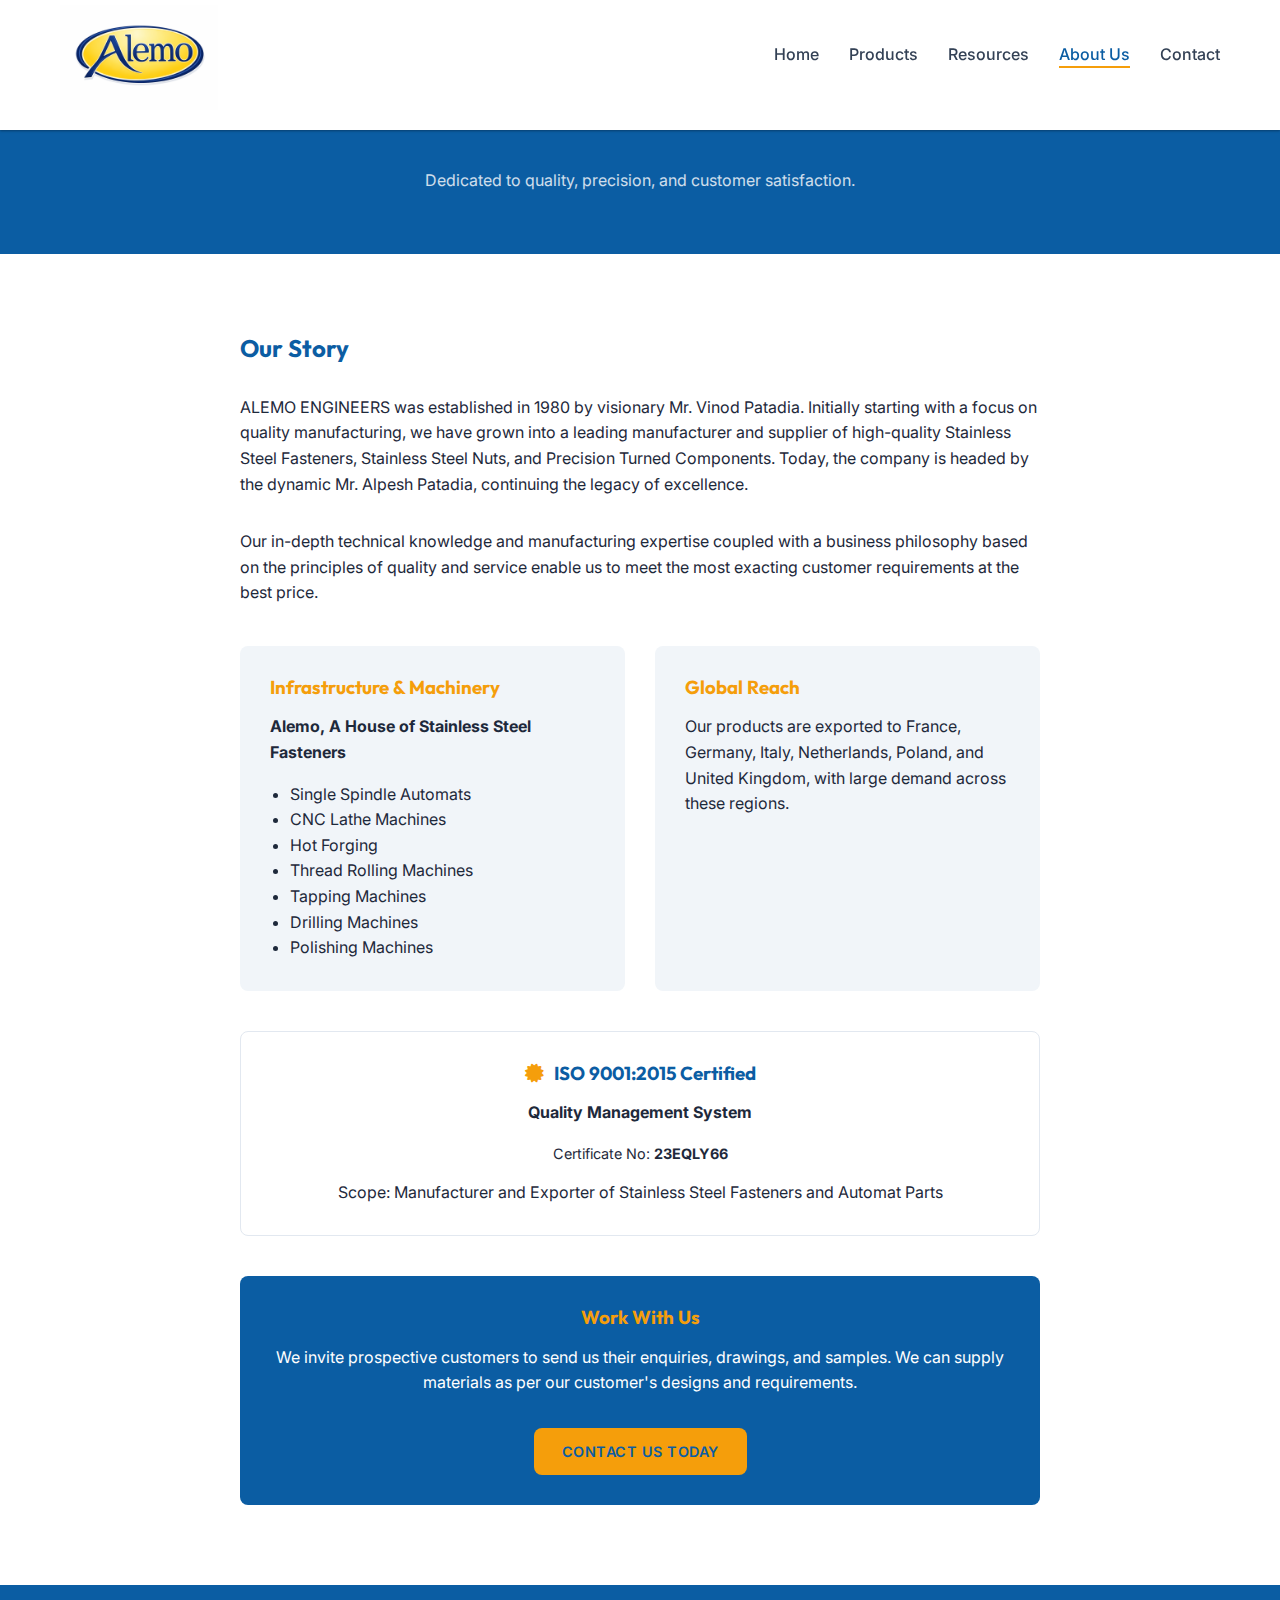
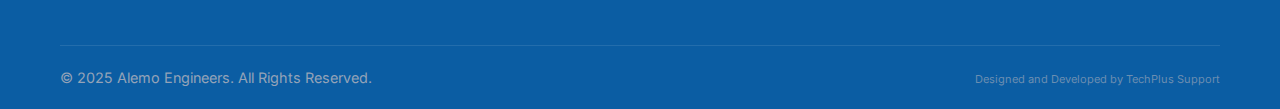
<file: about.html>
<!DOCTYPE html>
<html lang="en">

<head>
    <meta charset="UTF-8">
    <meta name="viewport" content="width=device-width, initial-scale=1.0">
    <title>About Us | Alemo Engineers</title>
    <!-- Fonts -->
    <link rel="preconnect" href="https://fonts.googleapis.com">
    <link rel="preconnect" href="https://fonts.gstatic.com" crossorigin>
    <link href="https://fonts.googleapis.com/css2?family=Inter:wght@400;500;600&family=Outfit:wght@500;700&display=swap"
        rel="stylesheet">
    <!-- CSS -->
    <link rel="stylesheet" href="css/style.css">
    <!-- Font Awesome -->
    <link rel="stylesheet" href="https://cdnjs.cloudflare.com/ajax/libs/font-awesome/6.4.0/css/all.min.css">
</head>

<body>

    <!-- Header -->
    <header>
        <div class="container">
            <nav>
                <div class="logo">
                    <a href="index.html">
                        <img src="assets/images/logo.png" alt="Alemo Engineers Logo">
                    </a>
                </div>
                <ul class="nav-links">
                    <li><a href="index.html">Home</a></li>
                    <li><a href="products.html">Products</a></li>
                    <li><a href="resources.html">Resources</a></li>
                    <li><a href="about.html" class="active">About Us</a></li>
                    <li><a href="contact.html">Contact</a></li>
                </ul>
                <div class="mobile-menu-btn">
                    <i class="fas fa-bars"></i>
                </div>
            </nav>
        </div>
    </header>

    <!-- Page Header -->
    <section class="page-header"
        style="background-color: var(--primary-color); padding: 120px 0 60px; text-align: center; color: white;">
        <div class="container">
            <h1>About Alemo Engineers</h1>
            <p style="opacity: 0.8; max-width: 600px; margin: 10px auto 0;">Dedicated to quality, precision, and
                customer satisfaction.</p>
        </div>
    </section>

    <!-- Main Content -->
    <section class="section-padding">
        <div class="container">
            <div style="max-width: 800px; margin: 0 auto;">
                <h2 class="mb-2">Our Story</h2>
                <p class="mb-2">ALEMO ENGINEERS was established in 1980 by visionary Mr. Vinod Patadia. Initially
                    starting with a focus on quality manufacturing, we have grown into a leading manufacturer and
                    supplier of high-quality Stainless Steel Fasteners, Stainless Steel Nuts, and Precision Turned
                    Components. Today, the company is headed by the dynamic Mr. Alpesh Patadia, continuing the legacy of
                    excellence.</p>
                <p class="mb-2">Our in-depth technical knowledge and manufacturing expertise coupled with a business
                    philosophy based on the principles of quality and service enable us to meet the most exacting
                    customer requirements at the best price.</p>

                <div class="grid-2" style="display: grid; grid-template-columns: 1fr 1fr; gap: 30px; margin-top: 40px;">
                    <div style="background: var(--bg-off-white); padding: 30px; border-radius: 8px;">
                        <h3 class="mb-1" style="color: var(--accent-color);">Infrastructure & Machinery</h3>
                        <p class="mb-1"><strong>Alemo, A House of Stainless Steel Fasteners</strong></p>
                        <ul style="list-style-type: disc; padding-left: 20px;">
                            <li>Single Spindle Automats</li>
                            <li>CNC Lathe Machines</li>
                            <li>Hot Forging</li>
                            <li>Thread Rolling Machines</li>
                            <li>Tapping Machines</li>
                            <li>Drilling Machines</li>
                            <li>Polishing Machines</li>
                        </ul>
                    </div>
                    <div style="background: var(--bg-off-white); padding: 30px; border-radius: 8px;">
                        <h3 class="mb-1" style="color: var(--accent-color);">Global Reach</h3>
                        <p>Our products are exported to France, Germany, Italy, Netherlands, Poland, and United Kingdom,
                            with
                            large demand across these regions.</p>
                    </div>
                </div>

                <div
                    style="margin-top: 40px; background: white; padding: 30px; border-radius: 8px; border: 1px solid var(--border-color); text-align: center;">
                    <h3 class="mb-1"
                        style="color: var(--primary-color); display: flex; align-items: center; justify-content: center; gap: 10px;">
                        <i class="fas fa-certificate" style="color: var(--accent-color);"></i> ISO 9001:2015 Certified
                    </h3>
                    <p class="mb-1"><strong>Quality Management System</strong></p>
                    <p style="font-size: 0.9em; margin-bottom: 15px;">Certificate No: <strong>23EQLY66</strong></p>
                    <p>Scope: Manufacturer and Exporter of Stainless Steel Fasteners and Automat Parts</p>
                </div>

                <div
                    style="margin-top: 40px; text-align: center; background: var(--primary-color); color: white; padding: 30px; border-radius: 8px;">
                    <h3 class="mb-1" style="color: var(--accent-color);">Work With Us</h3>
                    <p class="mb-2">We invite prospective customers to send us their enquiries, drawings, and samples.
                        We can supply materials as per our customer's designs and requirements.</p>
                    <a href="contact.html" class="btn btn-primary">Contact Us Today</a>
                </div>
            </div>
        </div>
    </section>

    <!-- Footer -->
    <footer>
        <div class="container">
            <div class="copyright"
                style="display: flex; justify-content: space-between; align-items: center; flex-wrap: wrap;">
                <p>&copy; 2025 Alemo Engineers. All Rights Reserved.</p>
                <p style="font-size: 11px; opacity: 0.7; margin-top: 5px;">Designed and Developed by TechPlus Support
                </p>
            </div>
        </div>
    </footer>

    <script src="js/script.js"></script>
</body>

</html>
</file>
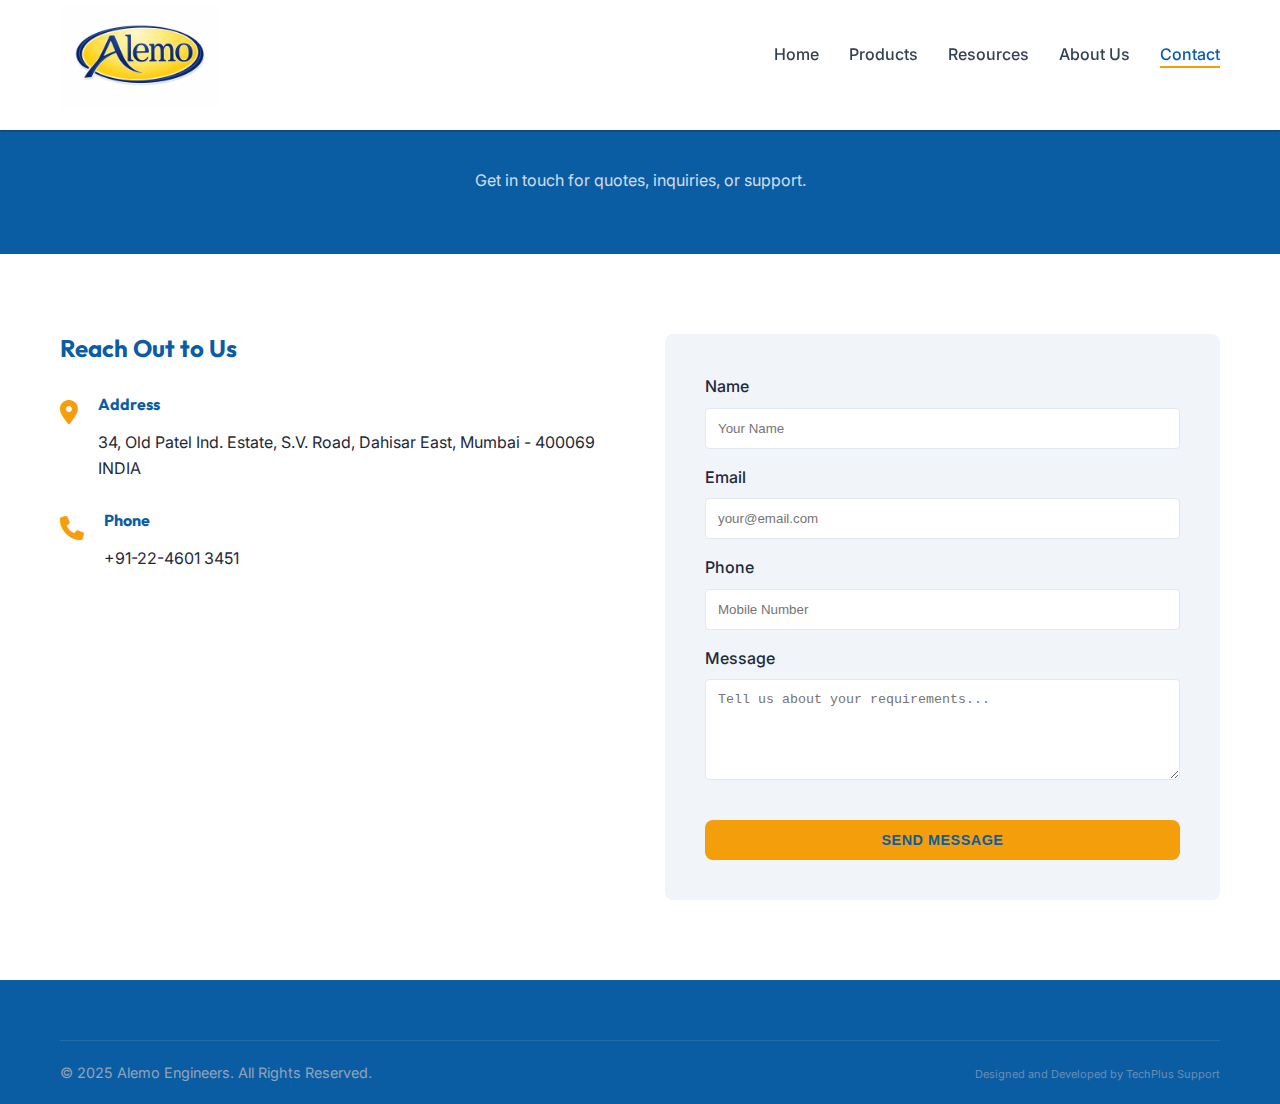
<file: contact.html>
<!DOCTYPE html>
<html lang="en">

<head>
    <meta charset="UTF-8">
    <meta name="viewport" content="width=device-width, initial-scale=1.0">
    <title>Contact Us | Alemo Engineers</title>
    <!-- Fonts -->
    <link rel="preconnect" href="https://fonts.googleapis.com">
    <link rel="preconnect" href="https://fonts.gstatic.com" crossorigin>
    <link href="https://fonts.googleapis.com/css2?family=Inter:wght@400;500;600&family=Outfit:wght@500;700&display=swap"
        rel="stylesheet">
    <!-- CSS -->
    <link rel="stylesheet" href="css/style.css">
    <!-- Font Awesome -->
    <link rel="stylesheet" href="https://cdnjs.cloudflare.com/ajax/libs/font-awesome/6.4.0/css/all.min.css">
</head>

<body>

    <!-- Header -->
    <header>
        <div class="container">
            <nav>
                <div class="logo">
                    <a href="index.html">
                        <img src="assets/images/logo.png" alt="Alemo Engineers Logo">
                    </a>
                </div>
                <ul class="nav-links">
                    <li><a href="index.html">Home</a></li>
                    <li><a href="products.html">Products</a></li>
                    <li><a href="resources.html">Resources</a></li>
                    <li><a href="about.html">About Us</a></li>
                    <li><a href="contact.html" class="active">Contact</a></li>
                </ul>
                <div class="mobile-menu-btn">
                    <i class="fas fa-bars"></i>
                </div>
            </nav>
        </div>
    </header>

    <!-- Page Header -->
    <section class="page-header"
        style="background-color: var(--primary-color); padding: 120px 0 60px; text-align: center; color: white;">
        <div class="container">
            <h1>Contact Us</h1>
            <p style="opacity: 0.8; max-width: 600px; margin: 10px auto 0;">Get in touch for quotes, inquiries, or
                support.</p>
        </div>
    </section>

    <!-- Contact Content -->
    <section class="section-padding">
        <div class="container">
            <div class="contact-grid"
                style="display: grid; grid-template-columns: repeat(auto-fit, minmax(300px, 1fr)); gap: 50px;">

                <!-- Contact Info -->
                <div>
                    <h2 class="mb-2">Reach Out to Us</h2>
                    <div class="info-item" style="margin-bottom: 30px; display: flex; gap: 20px;">
                        <i class="fas fa-map-marker-alt"
                            style="font-size: 1.5rem; color: var(--accent-color); margin-top: 5px;"></i>
                        <div>
                            <h4 class="mb-1">Address</h4>
                            <p>34, Old Patel Ind. Estate, S.V. Road, Dahisar East, Mumbai - 400069 INDIA</p>
                        </div>
                    </div>
                    <div class="info-item" style="margin-bottom: 30px; display: flex; gap: 20px;">
                        <i class="fas fa-phone"
                            style="font-size: 1.5rem; color: var(--accent-color); margin-top: 5px;"></i>
                        <div>
                            <h4 class="mb-1">Phone</h4>
                            <p>+91-22-4601 3451</p>
                        </div>
                    </div>
                </div>

                <!-- Contact Form -->
                <div style="background: var(--bg-off-white); padding: 40px; border-radius: 8px;">
                    <form action="#" method="POST">
                        <div class="mb-1">
                            <label for="name" style="display: block; margin-bottom: 8px; font-weight: 500;">Name</label>
                            <input type="text" id="name"
                                style="width: 100%; padding: 12px; border: 1px solid var(--border-color); border-radius: 4px;"
                                placeholder="Your Name">
                        </div>
                        <div class="mb-1">
                            <label for="email"
                                style="display: block; margin-bottom: 8px; font-weight: 500;">Email</label>
                            <input type="email" id="email"
                                style="width: 100%; padding: 12px; border: 1px solid var(--border-color); border-radius: 4px;"
                                placeholder="your@email.com">
                        </div>
                        <div class="mb-1">
                            <label for="phone"
                                style="display: block; margin-bottom: 8px; font-weight: 500;">Phone</label>
                            <input type="tel" id="phone"
                                style="width: 100%; padding: 12px; border: 1px solid var(--border-color); border-radius: 4px;"
                                placeholder="Mobile Number">
                        </div>
                        <div class="mb-2">
                            <label for="message"
                                style="display: block; margin-bottom: 8px; font-weight: 500;">Message</label>
                            <textarea id="message" rows="5"
                                style="width: 100%; padding: 12px; border: 1px solid var(--border-color); border-radius: 4px;"
                                placeholder="Tell us about your requirements..."></textarea>
                        </div>
                        <button type="submit" class="btn btn-primary" style="width: 100%;">Send Message</button>
                    </form>
                </div>

            </div>
        </div>
    </section>

    <!-- Footer -->
    <footer>
        <div class="container">
            <div class="copyright"
                style="display: flex; justify-content: space-between; align-items: center; flex-wrap: wrap;">
                <p>&copy; 2025 Alemo Engineers. All Rights Reserved.</p>
                <p style="font-size: 11px; opacity: 0.7; margin-top: 5px;">Designed and Developed by TechPlus Support
                </p>
            </div>
        </div>
    </footer>

    <script src="js/script.js"></script>
</body>

</html>
</file>
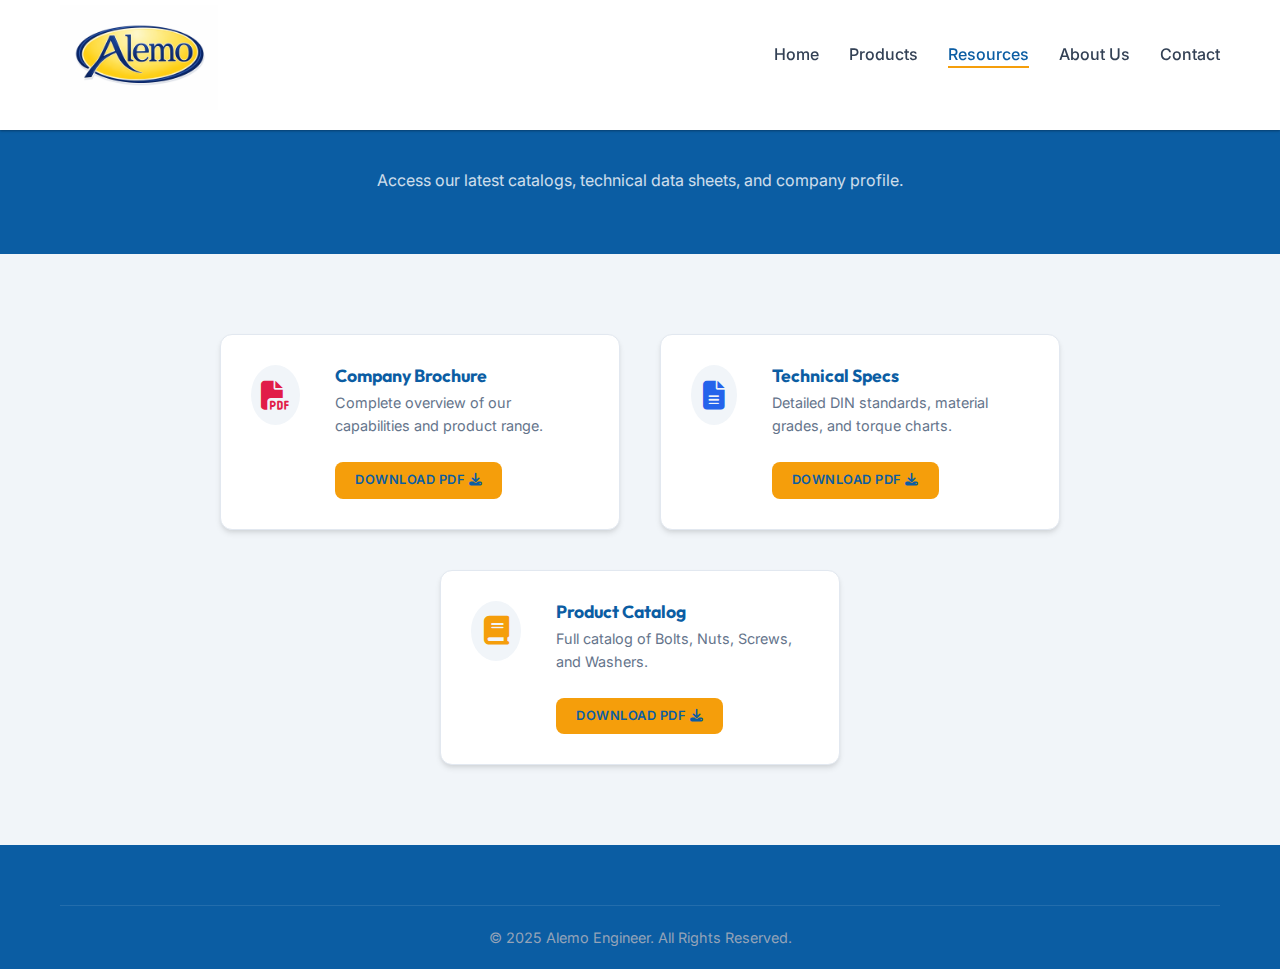
<file: resources.html>
<!DOCTYPE html>
<html lang="en">

<head>
    <meta charset="UTF-8">
    <meta name="viewport" content="width=device-width, initial-scale=1.0">
    <title>Resources | Alemo Engineer</title>
    <!-- Fonts -->
    <link rel="preconnect" href="https://fonts.googleapis.com">
    <link rel="preconnect" href="https://fonts.gstatic.com" crossorigin>
    <link href="https://fonts.googleapis.com/css2?family=Inter:wght@400;500;600&family=Outfit:wght@500;700&display=swap"
        rel="stylesheet">
    <!-- CSS -->
    <link rel="stylesheet" href="css/style.css">
    <!-- Font Awesome -->
    <link rel="stylesheet" href="https://cdnjs.cloudflare.com/ajax/libs/font-awesome/6.4.0/css/all.min.css">
</head>

<body>

    <!-- Header -->
    <header>
        <div class="container">
            <nav>
                <div class="logo">
                    <a href="index.html">
                        <img src="assets/images/logo.png" alt="Alemo Engineer Logo">
                    </a>
                </div>
                <ul class="nav-links">
                    <li><a href="index.html">Home</a></li>
                    <li><a href="products.html">Products</a></li>
                    <li><a href="resources.html" class="active">Resources</a></li>
                    <li><a href="about.html">About Us</a></li>
                    <li><a href="contact.html">Contact</a></li>
                </ul>
                <div class="mobile-menu-btn">
                    <i class="fas fa-bars"></i>
                </div>
            </nav>
        </div>
    </header>

    <!-- Page Header -->
    <section class="page-header"
        style="background-color: var(--primary-color); padding: 120px 0 60px; text-align: center; color: white;">
        <div class="container">
            <h1>Downloads & Resources</h1>
            <p style="opacity: 0.8; max-width: 600px; margin: 10px auto 0;">Access our latest catalogs, technical data
                sheets, and company profile.</p>
        </div>
    </section>

    <!-- Downloads Content -->
    <section class="section-padding" style="background-color: var(--bg-off-white);">
        <div class="container">
            <div style="display: flex; justify-content: center; gap: 40px; flex-wrap: wrap;">

                <!-- Brochure Card -->
                <div class="download-card"
                    style="background: white; border: 1px solid var(--border-color); color: var(--text-dark);">
                    <div
                        style="padding: 10px; background: var(--bg-off-white); border-radius: 50%; width: 60px; height: 60px; display: flex; align-items: center; justify-content: center; margin-right: 15px;">
                        <i class="fas fa-file-pdf" style="font-size: 1.8rem; color: #e11d48;"></i>
                    </div>
                    <div>
                        <h3 style="color: var(--primary-color);">Company Brochure</h3>
                        <p style="color: #64748b;">Complete overview of our capabilities and product range.</p>
                        <a href="#" class="btn btn-sm btn-primary" style="margin-top: 10px;">Download PDF <i
                                class="fas fa-download"></i></a>
                    </div>
                </div>

                <!-- Technical Specs Card -->
                <div class="download-card"
                    style="background: white; border: 1px solid var(--border-color); color: var(--text-dark);">
                    <div
                        style="padding: 10px; background: var(--bg-off-white); border-radius: 50%; width: 60px; height: 60px; display: flex; align-items: center; justify-content: center; margin-right: 15px;">
                        <i class="fas fa-file-alt" style="font-size: 1.8rem; color: #2563eb;"></i>
                    </div>
                    <div>
                        <h3 style="color: var(--primary-color);">Technical Specs</h3>
                        <p style="color: #64748b;">Detailed DIN standards, material grades, and torque charts.</p>
                        <a href="#" class="btn btn-sm btn-primary" style="margin-top: 10px;">Download PDF <i
                                class="fas fa-download"></i></a>
                    </div>
                </div>

                <!-- Product Catalog Card -->
                <div class="download-card"
                    style="background: white; border: 1px solid var(--border-color); color: var(--text-dark);">
                    <div
                        style="padding: 10px; background: var(--bg-off-white); border-radius: 50%; width: 60px; height: 60px; display: flex; align-items: center; justify-content: center; margin-right: 15px;">
                        <i class="fas fa-book" style="font-size: 1.8rem; color: var(--accent-color);"></i>
                    </div>
                    <div>
                        <h3 style="color: var(--primary-color);">Product Catalog</h3>
                        <p style="color: #64748b;">Full catalog of Bolts, Nuts, Screws, and Washers.</p>
                        <a href="#" class="btn btn-sm btn-primary" style="margin-top: 10px;">Download PDF <i
                                class="fas fa-download"></i></a>
                    </div>
                </div>

            </div>
        </div>
    </section>

    <!-- Footer -->
    <footer>
        <div class="container">
            <div class="copyright">
                <p>&copy; 2025 Alemo Engineer. All Rights Reserved.</p>
            </div>
        </div>
    </footer>

    <script src="js/script.js"></script>
    <style>
        .download-card {
            width: 100%;
            max-width: 400px;
            display: flex;
            align-items: flex-start;
            padding: 30px;
            border-radius: 12px;
            box-shadow: var(--shadow-md);
            transition: var(--transition);
        }

        .download-card:hover {
            transform: translateY(-5px);
            box-shadow: var(--shadow-lg);
        }
    </style>
</body>

</html>
</file>
<file: css/style.css>
/* 
   Alemo Engineers - Premium Industrial Design 
   Theme: Modern, Robust, Professional
*/

:root {
    /* Color Palette */
    --primary-color: #0B5DA3;
    /* New Blue - Professional & Strong */
    --secondary-color: #334155;
    /* Slate - Detailed & Industrial */
    --accent-color: #f59e0b;
    /* Amber - Safety & Highlight (Industrial Standard) */
    --text-dark: #1e293b;
    --text-light: #f8fafc;
    --bg-light: #ffffff;
    --bg-off-white: #f1f5f9;
    --border-color: #e2e8f0;

    /* Typography */
    --font-heading: 'Outfit', 'Segoe UI', sans-serif;
    --font-body: 'Inter', 'Segoe UI', sans-serif;

    /* Spacing & Layout */
    --container-width: 1200px;
    --header-height: 130px;
    --border-radius: 8px;
    --shadow-sm: 0 1px 3px rgba(0, 0, 0, 0.12), 0 1px 2px rgba(0, 0, 0, 0.24);
    --shadow-md: 0 4px 6px -1px rgba(0, 0, 0, 0.1), 0 2px 4px -1px rgba(0, 0, 0, 0.06);
    --shadow-lg: 0 10px 15px -3px rgba(0, 0, 0, 0.1), 0 4px 6px -2px rgba(0, 0, 0, 0.05);
    --transition: all 0.3s ease;
}

/* Reset & Base */
* {
    margin: 0;
    padding: 0;
    box-sizing: border-box;
}

html {
    scroll-behavior: smooth;
    height: 100%;
}

body {
    font-family: var(--font-body);
    font-size: 16px;
    line-height: 1.6;
    color: var(--text-dark);
    background-color: var(--bg-light);
    -webkit-font-smoothing: antialiased;
    /* Sticky Footer Setup */
    display: flex;
    flex-direction: column;
    min-height: 100vh;
    min-height: 100dvh;
}

h1,
h2,
h3,
h4,
h5,
h6 {
    font-family: var(--font-heading);
    color: var(--primary-color);
    font-weight: 700;
    line-height: 1.2;
}

a {
    text-decoration: none;
    color: inherit;
    transition: var(--transition);
}

ul {
    list-style: none;
}

img {
    max-width: 100%;
    height: auto;
    display: block;
}

/* Utility Classes */
.container {
    max-width: var(--container-width);
    margin: 0 auto;
    padding: 0 20px;
}

.btn {
    display: inline-block;
    padding: 12px 28px;
    border-radius: var(--border-radius);
    font-weight: 600;
    text-transform: uppercase;
    letter-spacing: 0.5px;
    font-size: 0.9rem;
    cursor: pointer;
    border: none;
    transition: var(--transition);
}

.btn-primary {
    background-color: var(--accent-color);
    color: var(--primary-color);
}

.btn-primary:hover {
    background-color: #d97706;
    /* Darker Amber */
    transform: translateY(-2px);
    box-shadow: 0 4px 15px rgba(245, 158, 11, 0.4);
    /* Amber Glow */
}

.btn-secondary {
    background-color: transparent;
    border: 2px solid var(--text-light);
    color: var(--text-light);
}

.btn-secondary:hover {
    background-color: var(--text-light);
    color: var(--primary-color);
}

.section-padding {
    padding: 80px 0;
}

.text-center {
    text-align: center;
}

.mb-1 {
    margin-bottom: 1rem;
}

.mb-2 {
    margin-bottom: 2rem;
}

/* Header & Navbar */
header {
    background-color: var(--bg-light);
    height: var(--header-height);
    box-shadow: var(--shadow-sm);
    position: fixed;
    width: 100%;
    top: 0;
    z-index: 1000;
}

nav {
    display: flex;
    justify-content: space-between;
    align-items: center;
    height: 100%;
}

.logo img {
    height: 110px;
    padding-top: 5px;
    /* Adjust padding for larger logo */
}

.nav-links {
    display: flex;
    gap: 30px;
}

.nav-links a {
    font-weight: 500;
    color: var(--secondary-color);
    position: relative;
}

.nav-links a:hover,
.nav-links a.active {
    color: var(--primary-color);
}

.nav-links a::after {
    content: '';
    position: absolute;
    width: 0;
    height: 2px;
    bottom: -4px;
    left: 0;
    background-color: var(--accent-color);
    transition: var(--transition);
}

.nav-links a:hover::after,
.nav-links a.active::after {
    width: 100%;
}

.mobile-menu-btn {
    display: none;
    font-size: 1.5rem;
    color: var(--primary-color);
    cursor: pointer;
}

/* Hero Section */
.hero {
    height: 100vh;
    background: linear-gradient(rgba(11, 93, 163, 0.8), rgba(11, 93, 163, 0.7)), url('https://images.unsplash.com/photo-1565514020125-622e0e5a1b32?q=80&w=2070&auto=format&fit=crop');
    /* Industrial Background Placeholder */
    background-size: cover;
    background-position: center;
    background-attachment: fixed;
    display: flex;
    align-items: center;
    justify-content: center;
    text-align: center;
    color: var(--text-light);
    margin-top: var(--header-height);
    /* Offset fixed header */
}

.hero-content h1 {
    font-size: 3.5rem;
    margin-bottom: 20px;
    color: var(--text-light);
}

.hero-content p {
    font-size: 1.25rem;
    margin-bottom: 40px;
    max-width: 700px;
    margin-left: auto;
    margin-right: auto;
    opacity: 0.9;
}

/* Footer */
footer {
    background-color: var(--primary-color);
    color: var(--text-light);
    padding: 60px 0 20px;
    margin-top: auto;
}

.footer-grid {
    display: grid;
    grid-template-columns: repeat(auto-fit, minmax(250px, 1fr));
    gap: 40px;
    margin-bottom: 40px;
}

.footer-col h3 {
    color: var(--text-light);
    margin-bottom: 20px;
}

.footer-col ul li {
    margin-bottom: 10px;
}

.footer-col a {
    color: #94a3b8;
}

.footer-col a:hover {
    color: var(--accent-color);
}

.copyright {
    border-top: 1px solid rgba(255, 255, 255, 0.1);
    padding-top: 20px;
    text-align: center;
    color: #94a3b8;
    font-size: 0.9rem;
}

/* Responsive */
@media (max-width: 768px) {
    .nav-links {
        display: none;
        flex-direction: column;
        position: absolute;
        top: var(--header-height);
        left: 0;
        width: 100%;
        background-color: var(--bg-light);
        padding: 20px 0;
        box-shadow: var(--shadow-md);
        text-align: center;
    }

    .nav-links.active {
        display: flex;
        animation: slideDown 0.3s ease forwards;
    }

    .nav-links li {
        margin: 15px 0;
    }

    .mobile-menu-btn {
        display: block;
    }

    .hero-content h1 {
        font-size: 2.5rem;
    }
}

@keyframes slideDown {
    from {
        opacity: 0;
        transform: translateY(-10px);
    }

    to {
        opacity: 1;
        transform: translateY(0);
    }
}

/* Base Animation Utilities */
.animate-fade-up {
    opacity: 0;
    animation: fadeUp 0.8s ease-out forwards;
}

.delay-100 {
    animation-delay: 0.1s;
}

.delay-200 {
    animation-delay: 0.2s;
}

.delay-300 {
    animation-delay: 0.3s;
}

@keyframes fadeUp {
    from {
        opacity: 0;
        transform: translateY(30px);
    }

    to {
        opacity: 1;
        transform: translateY(0);
    }
}

/* Download Section Styles */
.download-card {
    background: rgba(255, 255, 255, 0.1);
    border: 1px solid rgba(255, 255, 255, 0.2);
    padding: 25px;
    border-radius: 8px;
    display: flex;
    align-items: center;
    gap: 20px;
    width: 350px;
    text-align: left;
    transition: var(--transition);
}

.download-card:hover {
    background: rgba(255, 255, 255, 0.2);
    transform: translateY(-5px);
}

.download-card i.fa-file-pdf,
.download-card i.fa-file-alt {
    font-size: 2.5rem;
    color: var(--accent-color);
}

.download-card h3 {
    color: white;
    font-size: 1.1rem;
    margin-bottom: 5px;
}

.download-card p {
    font-size: 0.9rem;
    color: rgba(255, 255, 255, 0.8);
    margin-bottom: 15px;
}

.btn-sm {
    padding: 8px 20px;
    font-size: 0.8rem;
}

.btn-outline-white {
    border: 1px solid white;
    color: white;
    background: transparent;
}

.btn-outline-white:hover {
    background: white;
    color: var(--primary-color);
}

/* Product Grid Layout */
.products-grid {
    display: grid;
    grid-template-columns: 1fr;
    gap: 30px;
}

@media (min-width: 600px) {
    .products-grid {
        grid-template-columns: repeat(2, 1fr);
    }
}

@media (min-width: 992px) {
    .products-grid {
        grid-template-columns: repeat(3, 1fr);
    }
}

/* Product Card */
.product-card {
    background: white;
    border-radius: var(--border-radius);
    overflow: hidden;
    box-shadow: var(--shadow-sm);
    transition: var(--transition);
    display: flex;
    flex-direction: column;
    height: 100%;
}

.product-card:hover {
    transform: translateY(-5px);
    box-shadow: var(--shadow-lg);
}

.product-card img {
    width: 100%;
    height: 200px;
    object-fit: cover;
}

.product-card .content {
    padding: 20px;
    flex-grow: 1;
    display: flex;
    flex-direction: column;
}

.product-card h3 {
    margin-bottom: 10px;
    font-size: 1.25rem;
}

.product-card p {
    color: var(--secondary-color);
    margin-bottom: 15px;
    font-size: 0.95rem;
    flex-grow: 1;
}

/* Category Pills */
.category-pill {
    display: inline-block;
    padding: 10px 25px;
    background-color: white;
    border: 1px solid var(--border-color);
    border-radius: 50px;
    color: var(--secondary-color);
    font-weight: 600;
    text-transform: uppercase;
    font-size: 0.9rem;
    transition: var(--transition);
    box-shadow: var(--shadow-sm);
}

.category-pill:hover,
.category-pill.active {
    background-color: var(--accent-color);
    color: var(--primary-color);
    border-color: var(--accent-color);
    transform: translateY(-2px);
    box-shadow: var(--shadow-md);
}

/* DIN Card Style */
.din-card {
    background: white;
    border: 1px solid var(--border-color);
    padding: 15px 10px;
    text-align: center;
    border-radius: 4px;
    font-weight: 600;
    color: var(--secondary-color);
    box-shadow: var(--shadow-sm);
    transition: var(--transition);
    display: flex;
    align-items: center;
    justify-content: center;
    min-height: 60px;
}

.din-card:hover {
    transform: translateY(-2px);
    box-shadow: var(--shadow-md);
    border-color: var(--accent-color);
    color: var(--primary-color);
    background-color: #fffbeb;
    /* Light yellow bg on hover */
}

/* Category Scroll Offset */
.category-section {
    scroll-margin-top: 150px;
    /* Adjust based on header height */
}
</file>
